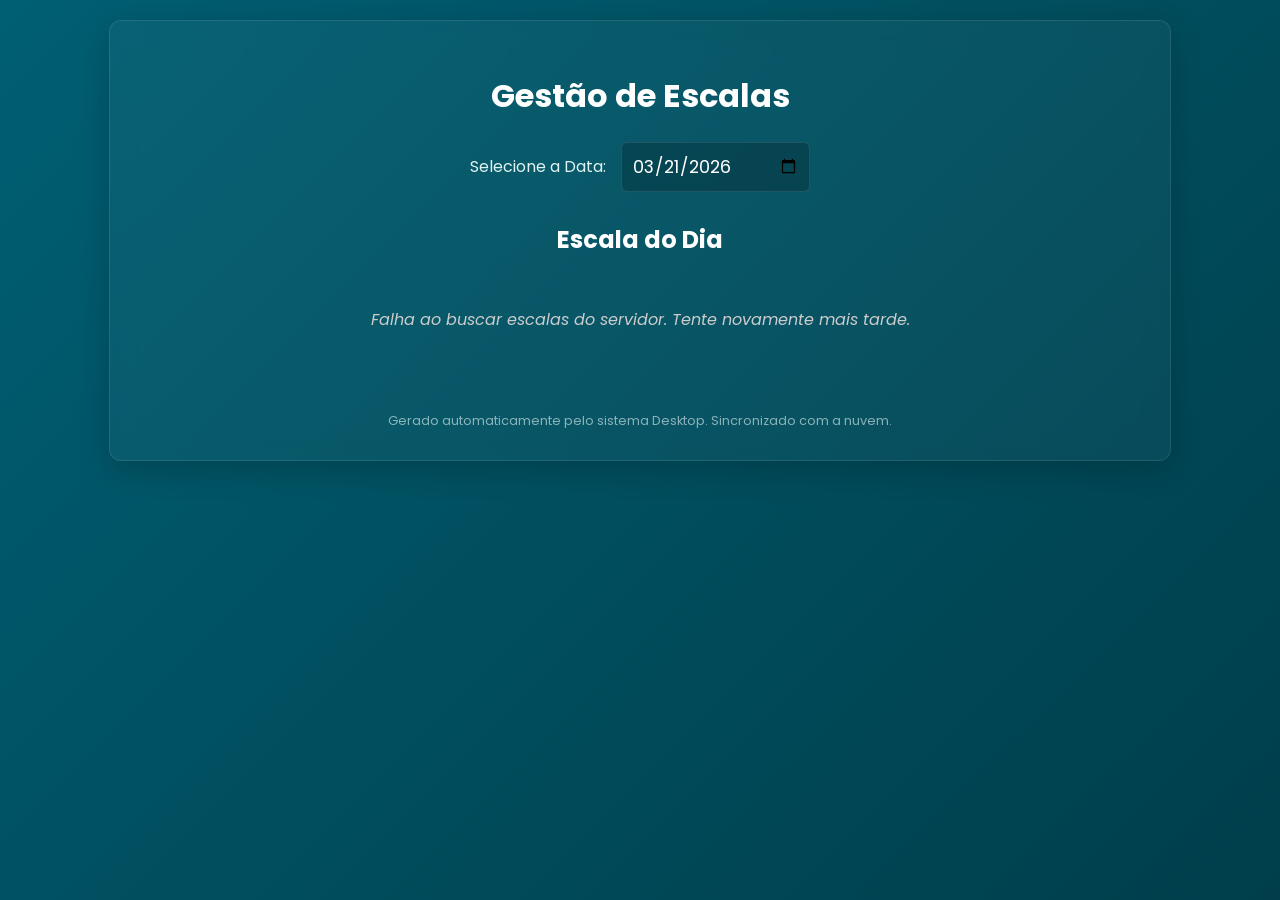
<file: index.html>
<!DOCTYPE html>
<html lang="pt-BR">
<head>
    <meta charset="UTF-8">
    <meta name="viewport" content="width=device-width, initial-scale=1.0">
    <title>Visualizador de Escalas</title>
    <link href="https://fonts.googleapis.com/css2?family=Poppins:wght@300;400;500;600&display=swap" rel="stylesheet">
    <style>
        :root {
            --bg-color: #005f73;
            --text-color: #e0f2f1;
            --primary-color: #0a9396;
            --secondary-color: #94d2bd;
            --table-bg: rgba(255, 255, 255, 0.05);
            --border-color: rgba(255, 255, 255, 0.1);
            --hover-color: rgba(255, 255, 255, 0.1);
        }
        body {
            background: linear-gradient(135deg, var(--bg-color) 0%, #003e4b 100%);
            background-attachment: fixed;
            color: var(--text-color);
            font-family: 'Poppins', sans-serif;
            margin: 0;
            padding: 20px;
            display: flex;
            justify-content: center;
        }
        .container {
            width: 100%;
            max-width: 1000px;
            background: rgba(255, 255, 255, 0.03);
            backdrop-filter: blur(12px);
            border-radius: 12px;
            padding: 30px;
            box-shadow: 0 8px 32px rgba(0, 0, 0, 0.2);
            border: 1px solid var(--border-color);
        }
        h1, h2, h3 { color: #fff; text-align: center; }
        .date-picker-container {
            display: flex;
            justify-content: center;
            align-items: center;
            margin-bottom: 30px;
            gap: 15px;
        }
        input[type="date"] {
            padding: 10px;
            border-radius: 6px;
            border: 1px solid var(--border-color);
            background: rgba(0, 0, 0, 0.2);
            color: #fff;
            font-family: 'Poppins', sans-serif;
            font-size: 1.1em;
        }
        .table-section { margin-bottom: 30px; }
        .table-title {
            background-color: var(--primary-color);
            color: #fff;
            padding: 10px;
            margin: 0;
            border-radius: 8px 8px 0 0;
            font-size: 1.1em;
            text-align: center;
        }
        table {
            width: 100%;
            border-collapse: collapse;
            background-color: var(--table-bg);
            border: 1px solid var(--border-color);
            border-radius: 0 0 8px 8px;
            overflow: hidden;
        }
        th, td {
            padding: 12px 15px;
            text-align: left;
            border-bottom: 1px solid var(--border-color);
        }
        th {
            background-color: rgba(255, 255, 255, 0.1);
            font-weight: 500;
            color: var(--secondary-color);
            text-transform: uppercase;
            font-size: 0.9em;
        }
        tr:last-child td { border-bottom: none; }
        tr:hover { background-color: var(--hover-color); }
        .footer { text-align: center; margin-top: 50px; font-size: 0.8em; opacity: 0.6; }
        .loading, .no-data { text-align: center; padding: 30px; font-style: italic; color: #ccc; }
    </style>
</head>
<body>
    <div class="container">
        <h1>Gestão de Escalas</h1>
        
        <div class="date-picker-container">
            <label for="web-date-picker">Selecione a Data:</label>
            <input type="date" id="web-date-picker" value="2026-03-21">
        </div>

        <h2 id="subtitle">Escala do Dia</h2>

        <div id="content-area">
            <div class="loading">Carregando dados da nuvem...</div>
        </div>

        <div class="footer">Gerado automaticamente pelo sistema Desktop. Sincronizado com a nuvem.</div>
    </div>

    <script>
        const REPO_URL = "https://raw.githubusercontent.com/WorkstationNeural/GestaoEscalasDesktop/main/settings.json";
        const MAIN_TABLES = ['N1', 'N2', 'GA'];
        let cachedDailyScales = {};

        async function fetchSettings() {
            try {
                // Adiciona um random query para evitar cache severo do raw.githubusercontent
                const res = await fetch(REPO_URL + "?t=" + new Date().getTime());
                if (!res.ok) throw new Error("Erro na rede");
                const json = await res.json();
                if (json.daily_scales) {
                    cachedDailyScales = json.daily_scales;
                    renderData(document.getElementById('web-date-picker').value);
                } else {
                    throw new Error("Formato inválido");
                }
            } catch (err) {
                console.error(err);
                document.getElementById('content-area').innerHTML = '<div class="no-data">Falha ao buscar escalas do servidor. Tente novamente mais tarde.</div>';
            }
        }

        function formatBR(dateStr) {
            if (!dateStr) return '';
            const parts = dateStr.split('-');
            return parts[2] + '/' + parts[1] + '/' + parts[0];
        }

        function renderData(dateStr) {
            document.getElementById('subtitle').textContent = "Escala do dia " + formatBR(dateStr);
            const contentArea = document.getElementById('content-area');
            
            const data = cachedDailyScales[dateStr];
            if (!data) {
                contentArea.innerHTML = '<div class="no-data">Nenhuma escala cadastrada para esta data.</div>';
                return;
            }

            let tablesHtml = '';
            let hasContent = false;

            MAIN_TABLES.forEach(tableId => {
                const rows = data[tableId] || [];
                if (rows.length === 0) return;

                hasContent = true;
                let rowsHtml = '';
                rows.forEach(r => {
                    rowsHtml += '<tr>';
                    rowsHtml += '<td>' + (r.time || '-') + '</td>';
                    rowsHtml += '<td>' + (r.name || '-') + '</td>';
                    rowsHtml += '<td>' + (r.date || '-') + '</td>';
                    rowsHtml += '<td>' + (r.mode || '-') + '</td>';
                    rowsHtml += '<td>' + (r.site || '-') + '</td>';
                    rowsHtml += '</tr>';
                });

                tablesHtml += '<div class="table-section">';
                tablesHtml += '<h2 class="table-title">' + tableId + '</h2>';
                tablesHtml += '<table><thead><tr>';
                tablesHtml += '<th>Horário</th><th>Nome</th><th>Data</th><th>Modalidade</th><th>Site</th>';
                tablesHtml += '</tr></thead><tbody>' + rowsHtml + '</tbody></table></div>';
            });

            if (!hasContent) {
                contentArea.innerHTML = '<div class="no-data">Escala vazia para esta data.</div>';
            } else {
                contentArea.innerHTML = tablesHtml;
            }
        }

        document.getElementById('web-date-picker').addEventListener('change', (e) => {
            renderData(e.target.value);
        });

        // Iniciar
        fetchSettings();
    </script>
</body>
</html>
</file>
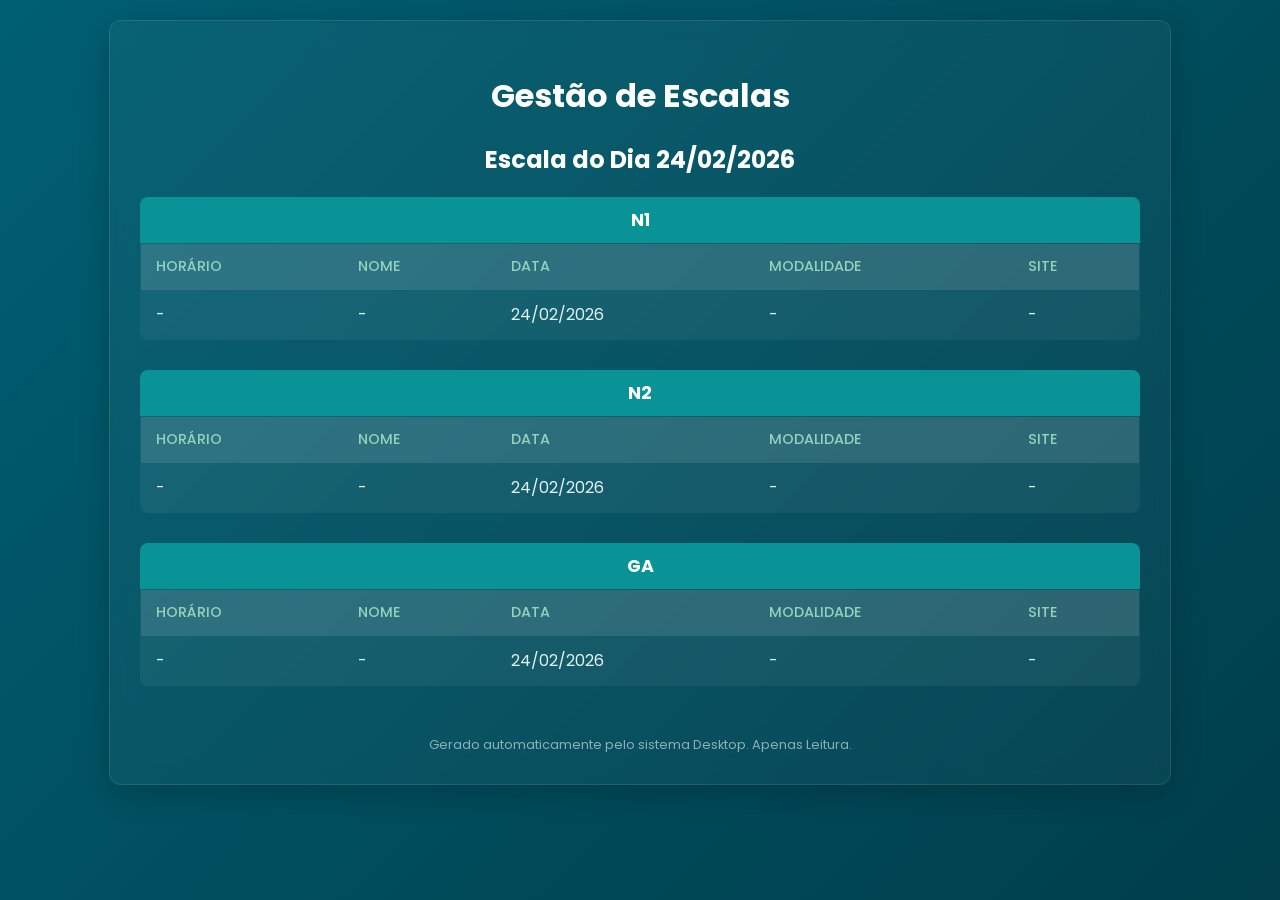
<file: diarias/2026-02-24/index.html>
<!DOCTYPE html>
<html lang="pt-BR">
<head>
    <meta charset="UTF-8">
    <meta name="viewport" content="width=device-width, initial-scale=1.0">
    <title>Escala do Dia - 24/02/2026</title>
    <link href="https://fonts.googleapis.com/css2?family=Poppins:wght@300;400;500;600&display=swap" rel="stylesheet">
    <style>
        :root {
            --bg-color: #005f73;
            --text-color: #e0f2f1;
            --primary-color: #0a9396;
            --secondary-color: #94d2bd;
            --table-bg: rgba(255, 255, 255, 0.05);
            --border-color: rgba(255, 255, 255, 0.1);
            --hover-color: rgba(255, 255, 255, 0.1);
        }
        body {
            background: linear-gradient(135deg, var(--bg-color) 0%, #003e4b 100%);
            background-attachment: fixed;
            color: var(--text-color);
            font-family: 'Poppins', sans-serif;
            margin: 0;
            padding: 20px;
            display: flex;
            justify-content: center;
        }
        .container {
            width: 100%;
            max-width: 1000px;
            background: rgba(255, 255, 255, 0.03);
            backdrop-filter: blur(12px);
            border-radius: 12px;
            padding: 30px;
            box-shadow: 0 8px 32px rgba(0, 0, 0, 0.2);
            border: 1px solid var(--border-color);
        }
        h1, h2, h3 { color: #fff; text-align: center; }
        .table-section { margin-bottom: 30px; }
        .table-title {
            background-color: var(--primary-color);
            color: #fff;
            padding: 10px;
            margin: 0;
            border-radius: 8px 8px 0 0;
            font-size: 1.1em;
            text-align: center;
        }
        table {
            width: 100%;
            border-collapse: collapse;
            background-color: var(--table-bg);
            border: 1px solid var(--border-color);
            border-radius: 0 0 8px 8px;
            overflow: hidden;
        }
        th, td {
            padding: 12px 15px;
            text-align: left;
            border-bottom: 1px solid var(--border-color);
        }
        th {
            background-color: rgba(255, 255, 255, 0.1);
            font-weight: 500;
            color: var(--secondary-color);
            text-transform: uppercase;
            font-size: 0.9em;
        }
        tr:last-child td { border-bottom: none; }
        tr:hover { background-color: var(--hover-color); }
        .footer { text-align: center; margin-top: 50px; font-size: 0.8em; opacity: 0.6; }
    </style>
</head>
<body>
    <div class="container">
        <h1>Gestão de Escalas</h1>
        <h2>Escala do Dia 24/02/2026</h2>
        
        <div class="table-section">
            <h2 class="table-title">N1</h2>
            <table>
                <thead>
                    <tr>
                        <th>Horário</th>
                        <th>Nome</th>
                        <th>Data</th>
                        <th>Modalidade</th>
                        <th>Site</th>
                    </tr>
                </thead>
                <tbody>
                    
            <tr>
                <td>-</td>
                <td>-</td>
                <td>24/02/2026</td>
                <td>-</td>
                <td>-</td>
            </tr>
                </tbody>
            </table>
        </div>
        <div class="table-section">
            <h2 class="table-title">N2</h2>
            <table>
                <thead>
                    <tr>
                        <th>Horário</th>
                        <th>Nome</th>
                        <th>Data</th>
                        <th>Modalidade</th>
                        <th>Site</th>
                    </tr>
                </thead>
                <tbody>
                    
            <tr>
                <td>-</td>
                <td>-</td>
                <td>24/02/2026</td>
                <td>-</td>
                <td>-</td>
            </tr>
                </tbody>
            </table>
        </div>
        <div class="table-section">
            <h2 class="table-title">GA</h2>
            <table>
                <thead>
                    <tr>
                        <th>Horário</th>
                        <th>Nome</th>
                        <th>Data</th>
                        <th>Modalidade</th>
                        <th>Site</th>
                    </tr>
                </thead>
                <tbody>
                    
            <tr>
                <td>-</td>
                <td>-</td>
                <td>24/02/2026</td>
                <td>-</td>
                <td>-</td>
            </tr>
                </tbody>
            </table>
        </div>
        <div class="footer">Gerado automaticamente pelo sistema Desktop. Apenas Leitura.</div>
    </div>
</body>
</html>
</file>
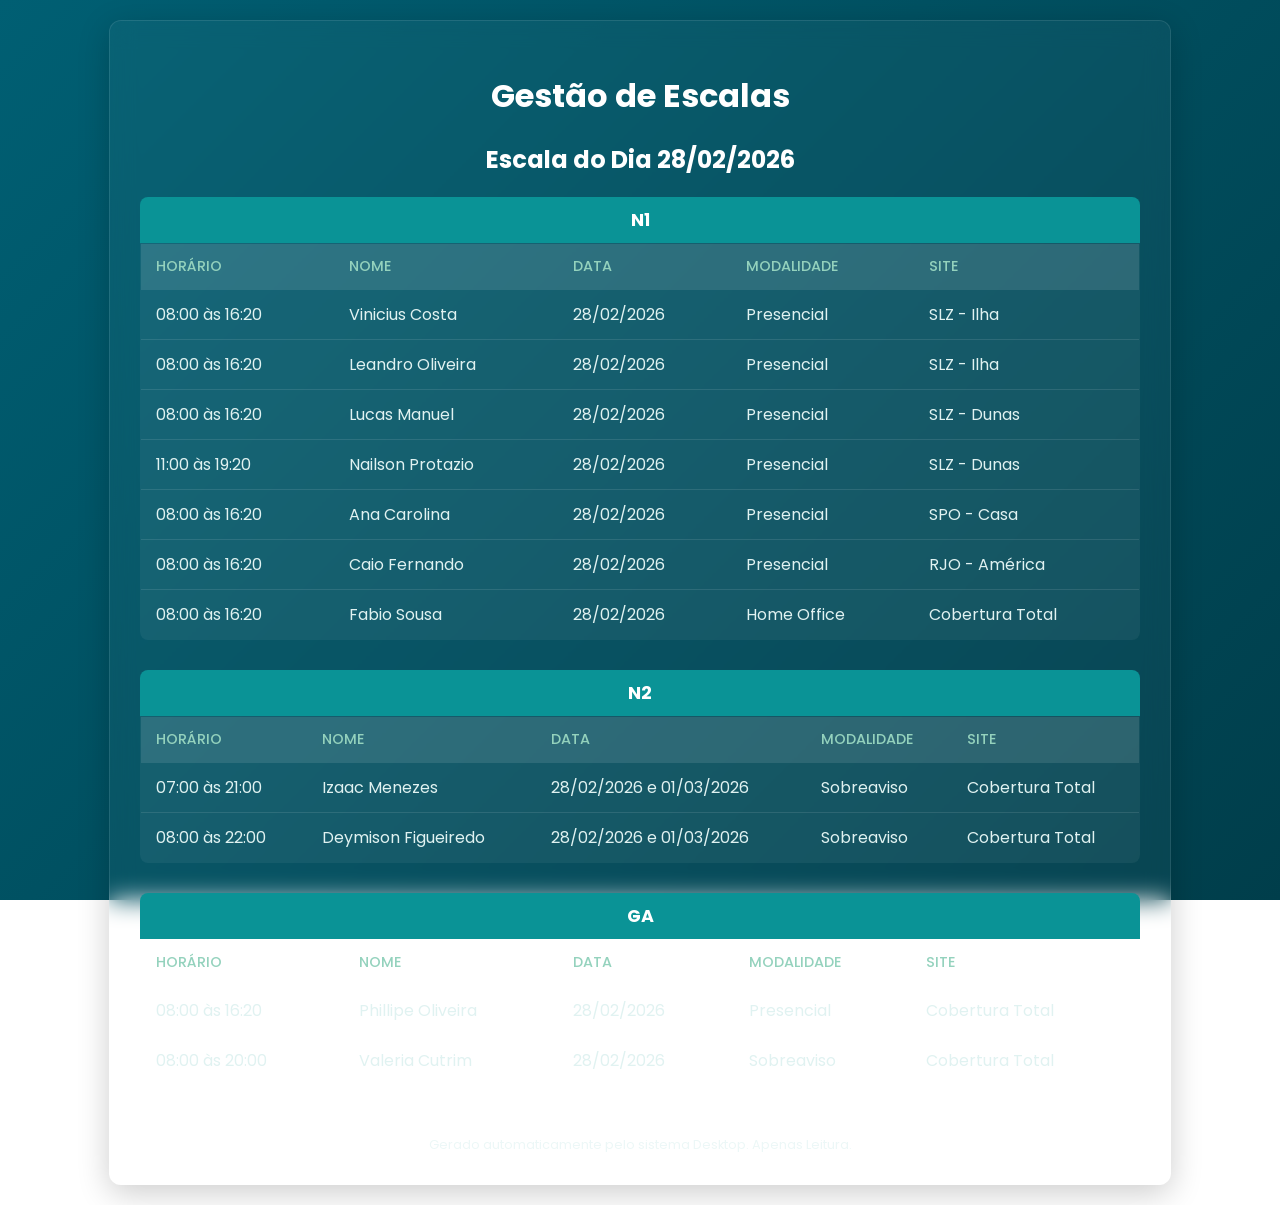
<file: diarias/2026-02-28/index.html>
<!DOCTYPE html>
<html lang="pt-BR">
<head>
    <meta charset="UTF-8">
    <meta name="viewport" content="width=device-width, initial-scale=1.0">
    <title>Escala do Dia - 28/02/2026</title>
    <link href="https://fonts.googleapis.com/css2?family=Poppins:wght@300;400;500;600&display=swap" rel="stylesheet">
    <style>
        :root {
            --bg-color: #005f73;
            --text-color: #e0f2f1;
            --primary-color: #0a9396;
            --secondary-color: #94d2bd;
            --table-bg: rgba(255, 255, 255, 0.05);
            --border-color: rgba(255, 255, 255, 0.1);
            --hover-color: rgba(255, 255, 255, 0.1);
        }
        body {
            background: linear-gradient(135deg, var(--bg-color) 0%, #003e4b 100%);
            background-attachment: fixed;
            color: var(--text-color);
            font-family: 'Poppins', sans-serif;
            margin: 0;
            padding: 20px;
            display: flex;
            justify-content: center;
        }
        .container {
            width: 100%;
            max-width: 1000px;
            background: rgba(255, 255, 255, 0.03);
            backdrop-filter: blur(12px);
            border-radius: 12px;
            padding: 30px;
            box-shadow: 0 8px 32px rgba(0, 0, 0, 0.2);
            border: 1px solid var(--border-color);
        }
        h1, h2, h3 { color: #fff; text-align: center; }
        .table-section { margin-bottom: 30px; }
        .table-title {
            background-color: var(--primary-color);
            color: #fff;
            padding: 10px;
            margin: 0;
            border-radius: 8px 8px 0 0;
            font-size: 1.1em;
            text-align: center;
        }
        table {
            width: 100%;
            border-collapse: collapse;
            background-color: var(--table-bg);
            border: 1px solid var(--border-color);
            border-radius: 0 0 8px 8px;
            overflow: hidden;
        }
        th, td {
            padding: 12px 15px;
            text-align: left;
            border-bottom: 1px solid var(--border-color);
        }
        th {
            background-color: rgba(255, 255, 255, 0.1);
            font-weight: 500;
            color: var(--secondary-color);
            text-transform: uppercase;
            font-size: 0.9em;
        }
        tr:last-child td { border-bottom: none; }
        tr:hover { background-color: var(--hover-color); }
        .footer { text-align: center; margin-top: 50px; font-size: 0.8em; opacity: 0.6; }
    </style>
</head>
<body>
    <div class="container">
        <h1>Gestão de Escalas</h1>
        <h2>Escala do Dia 28/02/2026</h2>
        
        <div class="table-section">
            <h2 class="table-title">N1</h2>
            <table>
                <thead>
                    <tr>
                        <th>Horário</th>
                        <th>Nome</th>
                        <th>Data</th>
                        <th>Modalidade</th>
                        <th>Site</th>
                    </tr>
                </thead>
                <tbody>
                    
            <tr>
                <td>08:00 às 16:20</td>
                <td>Vinicius Costa</td>
                <td>28/02/2026</td>
                <td>Presencial</td>
                <td>SLZ - Ilha</td>
            </tr>
            <tr>
                <td>08:00 às 16:20</td>
                <td>Leandro Oliveira</td>
                <td>28/02/2026</td>
                <td>Presencial</td>
                <td>SLZ - Ilha</td>
            </tr>
            <tr>
                <td>08:00 às 16:20</td>
                <td>Lucas Manuel</td>
                <td>28/02/2026</td>
                <td>Presencial</td>
                <td>SLZ - Dunas</td>
            </tr>
            <tr>
                <td>11:00 às 19:20</td>
                <td>Nailson Protazio</td>
                <td>28/02/2026</td>
                <td>Presencial</td>
                <td>SLZ - Dunas</td>
            </tr>
            <tr>
                <td>08:00 às 16:20</td>
                <td>Ana Carolina</td>
                <td>28/02/2026</td>
                <td>Presencial</td>
                <td>SPO - Casa</td>
            </tr>
            <tr>
                <td>08:00 às 16:20</td>
                <td>Caio Fernando</td>
                <td>28/02/2026</td>
                <td>Presencial</td>
                <td>RJO - América</td>
            </tr>
            <tr>
                <td>08:00 às 16:20</td>
                <td>Fabio Sousa</td>
                <td>28/02/2026</td>
                <td>Home Office</td>
                <td>Cobertura Total</td>
            </tr>
                </tbody>
            </table>
        </div>
        <div class="table-section">
            <h2 class="table-title">N2</h2>
            <table>
                <thead>
                    <tr>
                        <th>Horário</th>
                        <th>Nome</th>
                        <th>Data</th>
                        <th>Modalidade</th>
                        <th>Site</th>
                    </tr>
                </thead>
                <tbody>
                    
            <tr>
                <td>07:00 às 21:00</td>
                <td>Izaac Menezes</td>
                <td>28/02/2026 e 01/03/2026</td>
                <td>Sobreaviso</td>
                <td>Cobertura Total</td>
            </tr>
            <tr>
                <td>08:00 às 22:00</td>
                <td>Deymison Figueiredo</td>
                <td>28/02/2026 e 01/03/2026</td>
                <td>Sobreaviso</td>
                <td>Cobertura Total</td>
            </tr>
                </tbody>
            </table>
        </div>
        <div class="table-section">
            <h2 class="table-title">GA</h2>
            <table>
                <thead>
                    <tr>
                        <th>Horário</th>
                        <th>Nome</th>
                        <th>Data</th>
                        <th>Modalidade</th>
                        <th>Site</th>
                    </tr>
                </thead>
                <tbody>
                    
            <tr>
                <td>08:00 às 16:20</td>
                <td>Phillipe Oliveira</td>
                <td>28/02/2026</td>
                <td>Presencial</td>
                <td>Cobertura Total</td>
            </tr>
            <tr>
                <td>08:00 às 20:00</td>
                <td>Valeria Cutrim</td>
                <td>28/02/2026</td>
                <td>Sobreaviso</td>
                <td>Cobertura Total</td>
            </tr>
                </tbody>
            </table>
        </div>
        <div class="footer">Gerado automaticamente pelo sistema Desktop. Apenas Leitura.</div>
    </div>
</body>
</html>
</file>
